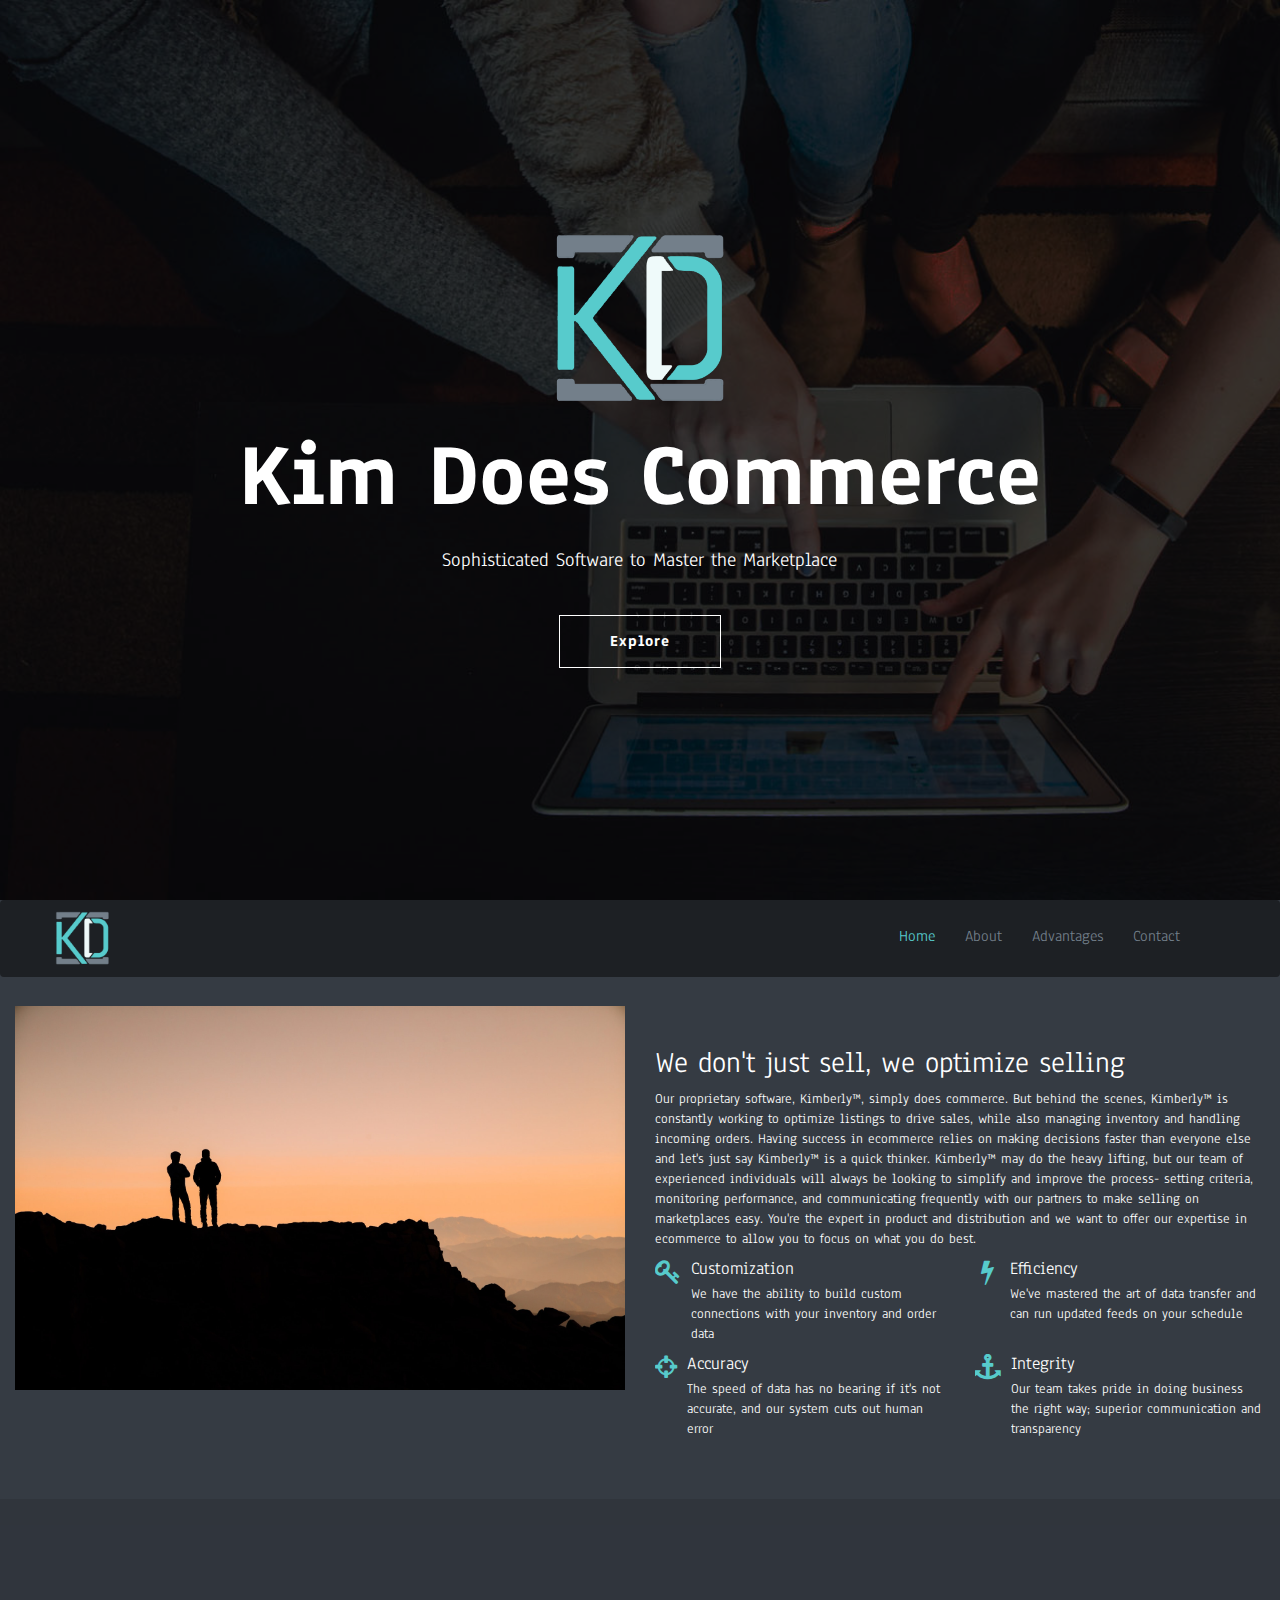
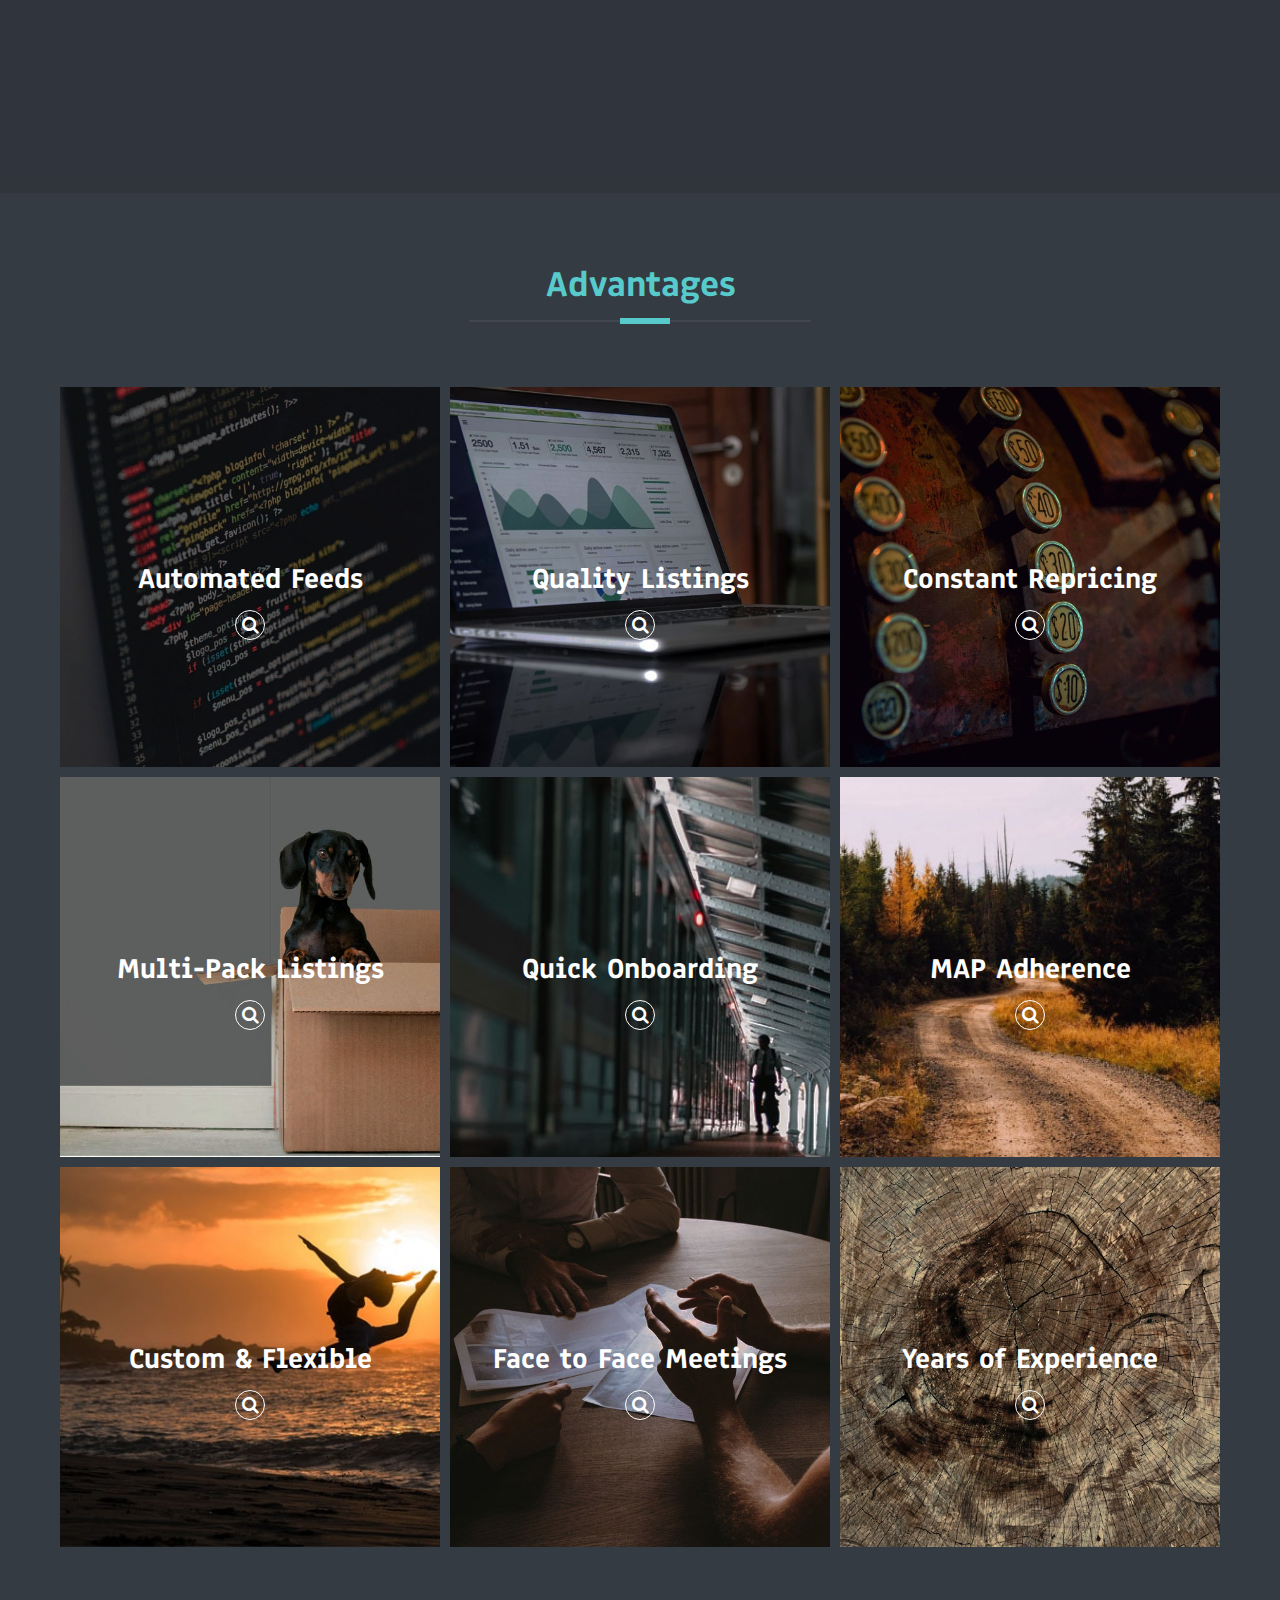
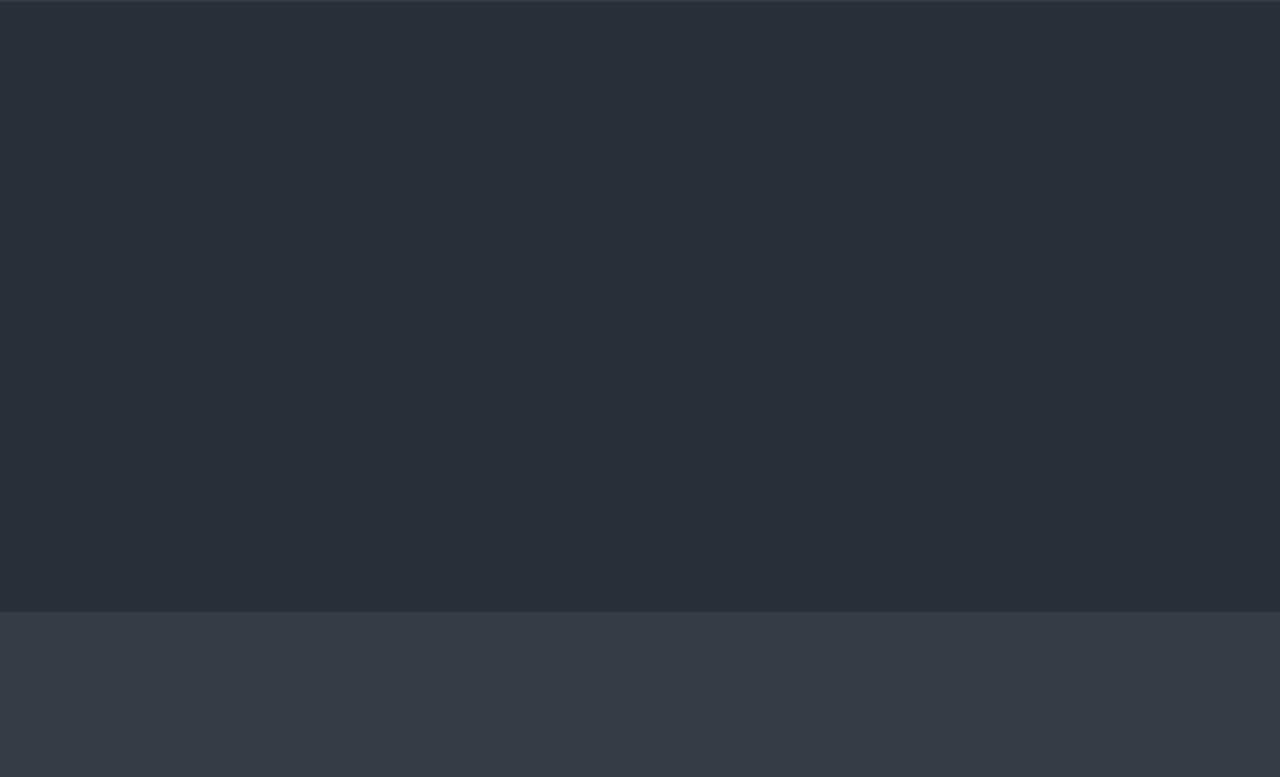
<file: index.html>
<!DOCTYPE html>
<!--[if lt IE 7]>      <html class="no-js lt-ie9 lt-ie8 lt-ie7"> <![endif]-->
<!--[if IE 7]>         <html class="no-js lt-ie9 lt-ie8"> <![endif]-->
<!--[if IE 8]>         <html class="no-js lt-ie9"> <![endif]-->
<!--[if gt IE 8]><!--> <html class="no-js"> <!--<![endif]-->
<head>
	<meta http-equiv="Content-Type" content="text/html; charset=UTF-8">
    <meta content="width=device-width, initial-scale=1.0" name="viewport">
    <meta content="commerce, dropship, online sales, marketplace, online retail, seller" name="keywords">
    <meta content="Marketplace sales and expertise software" name="description">

    <meta property="og:title" content="Kim Does Commerce" />
    <meta property="og:description" content="Sophisticated Software to Master the Marketplace" />
    <meta property="og:url" content="http://kimdoescommerce.com" />
    <meta property="og:image" content="http://kimdoescommerce.com/images/logo.png" />

    <title>Kim Does Commerce</title>

	<!-- Favicon -->
	<link rel="shortcut icon" type="image/x-icon" href="images/favicon.ico" />

	<!-- Fontawesome Icon font -->
    <link rel="stylesheet" href="css/font-awesome.min.css">
	<!-- bootstrap.min css -->
    <link rel="stylesheet" href="plugins/bootstrap.min.css">
	<!-- Animate.css -->
    <link rel="stylesheet" href="plugins/animate.css">

	<!-- Main Stylesheet -->
    <link rel="stylesheet" href="css/style.css">
    <link rel="stylesheet" href="css/responsive.css">

</head>

<body id="body" data-spy="scroll" data-target=".navbar" data-offset="50">
    <!-- Start Preloader ==================================== -->
	<div id="preloader">
		<div class="preloader">
			<div class="sk-cube-grid">
				<div class="sk-cube sk-cube1"></div>
				<div class="sk-cube sk-cube2"></div>
				<div class="sk-cube sk-cube3"></div>
				<div class="sk-cube sk-cube4"></div>
				<div class="sk-cube sk-cube5"></div>
				<div class="sk-cube sk-cube6"></div>
				<div class="sk-cube sk-cube7"></div>
				<div class="sk-cube sk-cube8"></div>
				<div class="sk-cube sk-cube9"></div>
			</div>
		</div>
	</div>

	<!-- Welcome Slider ==================================== -->
	<section class="hero-area">
		<div class="block">
			<div>
				<img src="images/logo.png">
			</div>
			<h1>Kim Does Commerce</h1>
			<p>Sophisticated Software to Master the Marketplace</p>
			<a data-scroll href="#about" class="btn btn-transparent">Explore</a>
		</div>
	</section>

 	<!-- Fixed Navigation ==================================== -->
    <header id="navigation" class="navbar navigation">
        <div class="container">
            <div class="navbar-header">
              	<!-- responsive nav button -->
                <button type="button" class="navbar-toggle" data-toggle="collapse" data-target=".navbar-collapse">
                    <span class="sr-only">Toggle navigation</span>
                    <span class="icon-bar"></span>
                    <span class="icon-bar"></span>
                    <span class="icon-bar"></span>
                </button>

                <!-- logo -->
                <a class="navbar-brand logo" href="#body">
                    <img src="images/logo.png" alt="Kim Does Commerce" />
                </a>

        	</div>

	        <!-- main nav -->
	        <nav class="collapse navbar-collapse navbar-right" role="Navigation">
	            <ul id="nav" class="nav navbar-nav navigation-menu">
	                <li><a data-scroll href="#body">Home</a></li>
	                <li><a data-scroll href="#about">About</a></li>
	                <li><a data-scroll href="#portfolio">Advantages</a></li>
	                <!-- <li><a data-scroll href="#our-team">Team</a></li> -->
	                <!-- <li><a data-scroll href="#blog">Blog</a></li> -->
	                <li><a data-scroll href="#contact-us">Contact</a></li>
	            </ul>
	        </nav>

      	</div>
  	</header>

	<section class="section" id="about">
		<div class="container-fluid">
			<div class="row">
				<div class="col-md-6">
					<img class="img-responsive" src="images/backgrounds/bg-4.jpg" alt="">
				</div>
				<div class="col-md-6">
					<div class="content-block">
						<h2>We don't just sell, we optimize selling</h2>
						<p>Our proprietary software, Kimberly&trade;, simply does commerce. But behind the scenes, Kimberly&trade; is constantly working to optimize listings to drive sales, while also managing inventory and handling incoming orders. Having success in ecommerce relies on making decisions faster than everyone else and let's just say Kimberly&trade; is a quick thinker. Kimberly&trade; may do the heavy lifting, but our team of experienced individuals will always be looking to simplify and improve the process- setting criteria, monitoring performance, and communicating frequently with our partners to make selling on marketplaces easy. You're the expert in product and distribution and we want to offer our expertise in ecommerce to allow you to focus on what you do best.</p>
						<div class="row about-2">
							<div class="col-md-6">
								<div class="media">
									<div class="pull-left">
										<i class="fa fa-key"></i>
									</div>
									<div class="media-body">
										<h4 class="media-heading">Customization</h4>
										<p>We have the ability to build custom connections with your inventory and order data</p>
									</div>
								</div>
							</div>
							<div class="col-md-6">
								<div class="media">
									<div class="pull-left">
										<i class="fa fa-bolt"></i>
									</div>
									<div class="media-body">
										<h4 class="media-heading">Efficiency</h4>
										<p>We've mastered the art of data transfer and can run updated feeds on your schedule</p>
									</div>
								</div>
							</div>
						</div>
						<div class="row">
							<div class="col-md-6">
								<div class="media">
									<div class="pull-left">
										<i class="fa fa-crosshairs"></i>
									</div>
									<div class="media-body">
										<h4 class="media-heading">Accuracy</h4>
										<p>The speed of data has no bearing if it's not accurate, and our system cuts out human error</p>
									</div>
								</div>
							</div>
							<div class="col-md-6">
								<div class="media">
									<div class="pull-left">
										<i class="fa fa-anchor"></i>
									</div>
									<div class="media-body">
										<h4 class="media-heading">Integrity</h4>
										<p>Our team takes pride in doing business the right way; superior communication and transparency</p>
									</div>
								</div>
							</div>
						</div>
					</div>
				</div>
			</div>
		</div>
	</section>

	<!-- Start Call To action ==================================== -->
	<section class="call-to-action section-sm bg-1 overly">
		<div class="container">
			<div class="row">
				<div class="col-md-12 text-center wow fadeInUp" data-wow-duration="500ms">
					<h2>Ready to Get Started?</h2>
					<h4>We have put in 2000+ hours of development time to make the onboarding process quick and seamless.</h4>
					<a href="#contact-us" class="btn btn-main">Connect With Us</a>
				</div>
			</div>
		</div>
	</section>

	<!-- Start Portfolio Section =========================================== -->
	<section class="portfolio section" id="portfolio">
		<div class="container">
			<div class="row " >
				<div class="col-lg-12">
					<div class="title text-center">
						<h2><span class="color">Advantages</span></h2>
						<div class="border"></div>
					</div>
				</div>
			</div>

			<div class="row portfolio-items-wrapper">
				<div class="mix col-sm-4 col-xs-12 design">
					<div class="portfolio-block">
						<div class="adv-title">
							Automated Feeds <br />
							<i class="fa fa-search"></i>
						</div>
						<img class="img-responsive" src="images/portfolio/feeds.jpg" alt="">
						<div class="caption">
							<h4><a href="">Automated Feeds</a></h4>
							<p>Our integrated systems communicate inventory and order feeds automatically to ensure accuracy, efficiency and timeliness. We monitor these closely to ensure customer satisfaction and minimize our cancellation rate.</p>
						</div>
					</div>
				</div>
				<div class="mix col-sm-4 col-xs-12 design">
					<div class="portfolio-block">
						<div class="adv-title">
							Quality Listings <br />
							<i class="fa fa-search"></i>
						</div>
						<img class="img-responsive" src="images/portfolio/listings.jpg" alt="">
						<div class="caption">
							<h4><a href="">Quality Listings</a></h4>
							<p>KDC is taking an agency approach to dropship listings, ensuring that all content is up-to-date, thorough, and fully optimized with all available information and high quality images. Not only is this important for marketplace performance, but it's important to uphold brand integrity and tell the product story of the brands you represent.</p>
						</div>
					</div>
				</div>
				<div class="mix col-sm-4 col-xs-12 design">
					<div class="portfolio-block">
						<div class="adv-title">
							Constant Repricing <br />
							<i class="fa fa-search"></i>
						</div>
						<img class="img-responsive" src="images/portfolio/reprice.jpg" alt="">
						<div class="caption">
							<h4><a href="">Constant Repricing</a></h4>
							<p>Kimberly™ automated repricing software ensures that we win more buyboxes, garnering more sales for your products. The repricing process runs at an unmatched pace, maximizing time spent owning the buybox while adhering to MAP, as well as any pricing requirements you provide.</p>
						</div>
					</div>
				</div>
				<div class="mix col-sm-4 col-xs-12 design">
					<div class="portfolio-block">
						<div class="adv-title">
							Multi-Pack Listings <br />
							<i class="fa fa-search"></i>
						</div>
						<img class="img-responsive" src="images/portfolio/multipack.jpg" alt="">
						<div class="caption">
							<h4><a href="">Multi-Pack Listings</a></h4>
							<p>One of the biggest opportunities in dropship is the capability to assemble "first to market" listings on 2 unit packs, 3 unit packs and more. Kimberly&trade; software handles this with ease and actively seeks multi-pack opportunities. </p>
						</div>
					</div>
				</div>
				<div class="mix col-sm-4 col-xs-12 photography development">
					<div class="portfolio-block">
						<div class="adv-title">
							Quick Onboarding <br />
							<i class="fa fa-search"></i>
						</div>
						<img class="img-responsive" src="images/portfolio/onboarding.jpg" alt="">
						<div class="caption">
							<h4><a href="">Quick Onboarding</a></h4>
							<p>Once the paperwork is done, we can be up and running with your products listed on the marketplace in 2 weeks or less. Our team is well-versed in gathering requirements, building integrations, and creating listings.</p>
						</div>
					</div>
				</div>
				<div class="mix col-sm-4 col-xs-12 design">
					<div class="portfolio-block">
						<div class="adv-title">
							MAP Adherence <br />
							<i class="fa fa-search"></i>
						</div>
						<img class="img-responsive" src="images/portfolio/block1-min.jpg" alt="">
						<div class="caption">
							<h4><a href="">MAP Adherence</a></h4>
							<p>KDC guarantees complete adherence to pricing policies on our listings and will gather all requirements on products prior to listing. Regardless of other sellers violating MAP on the same listing, we will always uphold pricing requirements as our #1 priority.</p>
						</div>
					</div>
				</div>
				<div class="mix col-sm-4 col-xs-12 photography" >
					<div class="portfolio-block">
						<div class="adv-title">
							Custom & Flexible <br />
							<i class="fa fa-search"></i>
						</div>
						<img class="img-responsive" src="images/portfolio/flexible.jpg" alt="">
						<div class="caption">
							<h4><a href="">Custom & Flexible</a></h4>
							<p>Our team boasts the ability to build custom solutions for common dropship pain points and pivot our sales strategies based on the marketplaces, competitive landscape, and buying trends.</p>
						</div>
					</div>
				</div>
				<div class="mix col-sm-4 col-xs-12 design">
					<div class="portfolio-block">
						<div class="adv-title">
							Face to Face Meetings <br />
							<i class="fa fa-search"></i>
						</div>
						<img class="img-responsive" src="images/portfolio/face.jpg" alt="">
						<div class="caption">
							<h4><a href="">Face to Face Meetings</a></h4>
							<p>We understand the value of sitting across the table from one another to build a strategy for increasing efficiencies and selling more products. We are willing to go the extra mile to make this happen as needed.</p>
						</div>
					</div>
				</div>
				<div class="mix col-sm-4 col-xs-12  photography development">
					<div class="portfolio-block">
						<div class="adv-title">
							Years of Experience <br />
							<i class="fa fa-search"></i>
						</div>
						<img class="img-responsive" src="images/portfolio/experience.jpg" alt="">
						<div class="caption">
							<h4><a href="">Years of Experience</a></h4>
							<p>KDC leverages over ten years of ecommerce experience specifically as a top marketplace seller on Amazon through dropship and FBA models. Our team brings a unique and diverse background of agency-style marketing on Amazon, fulfillment and logistics, and software development.</p>
						</div>
					</div>
				</div>

			</div>
		</div>
	</section>

	<!-- Start Counter Section ==================================== -->
	<!-- <section id="counter" class="parallax-section bg-1 section overly">
		<div class="container">
			<div class="row">

				<div class="col-md-3 col-sm-6 col-xs-12 text-center wow fadeInDown" data-wow-duration="500ms">
					<div class="counters-item">
						<i class="tf-ion-android-happy"></i>
						<span data-speed="3000" data-to="320">320</span>
						<h3>Happy Clients</h3>
					</div>
				</div>

				<div class="col-md-3 col-sm-6 col-xs-12 text-center wow fadeInDown" data-wow-duration="500ms" data-wow-delay="200ms">
					<div class="counters-item">
						<i class="tf-ion-archive"></i>
						<span data-speed="3000" data-to="565">565</span>
						<h3>Projects completed</h3>
					</div>
				</div>

				<div class="col-md-3 col-sm-6 col-xs-12 text-center wow fadeInDown" data-wow-duration="500ms" data-wow-delay="400ms">
					<div class="counters-item">
						<i class="tf-ion-thumbsup"></i>
						<span data-speed="3000" data-to="95">95</span>
						<h3>Positive feedback</h3>

					</div>
				</div>

				<div class="col-md-3 col-sm-6 col-xs-12 text-center wow fadeInDown" data-wow-duration="500ms" data-wow-delay="600ms">
					<div class="counters-item kill-margin-bottom">
						<i class="tf-ion-coffee"></i>
						<span data-speed="3000" data-to="2500">2500</span>
						<h3>Cups of Coffee</h3>
					</div>
				</div>

			</div>
		</div>
	</section> -->

	<!-- Start Our Team =========================================== -->
	<!-- <section id="our-team" class="section">
		<div class="container">
			<div class="row">

				<div class="title text-center wow fadeInUp" data-wow-duration="500ms">
					<h2><span class="color">Our Team</span></h2>
					<div class="border"></div>
				</div>

				<div class="col-sm-4 col-sm-push-2 col-xs-12 wow fadeInDown" data-wow-duration="500ms">
	               <div class="team-member">
						<div class="member-photo">
							<img class="img-responsive" src="images/team/team-1.jpg" alt="Tyler 1">

							<div class="mask">
								<p>Software engineer for 10+ years and sole contributor to Kimberly&trade; software. Expertise with databases, API connections, and data-driven software solutions.</p>
							</div>
						</div>

						<div class="member-meta text-center">
							<h4>Tyler </h4>
							<span>
								Co-Founder/Lead Engineer<br />
								<i class="fa fa-envelope"></i> <a href="mailto:tylerj@kimdoescommerce.com">tylerj@kimdoescommerce.com</a>
							</span>
						</div>
	               	</div>
	            </div>

				<div class="col-sm-4 col-sm-push-2 col-xs-12 wow fadeInDown" data-wow-duration="500ms" data-wow-delay="200ms">
	               <div class="team-member">
						<div class="member-photo">
							<img class="img-responsive" src="images/team/team-1.jpg" alt="Kenny">
							<div class="mask">
								<p>MBA in business from Whitworth University and robust ecommerce experience specifically relating to marketplace performance, optimization, and fulfillment.</p>
							</div>
						</div>

						<div class="member-meta text-center">
							<h4>Kenny</h4>
							<span>
								Co-Founder/Business Development<br />
								<i class="fa fa-envelope"></i> <a href="mailto:kenny@kimdoescommerce.com">kenny@kimdoescommerce.com</a>
							</span>
						</div>
					</div>
	            </div>

			</div>
		</div>
	</section> -->

	<!-- Start Testimonial =========================================== -->
	<!-- <section id="testimonial" class="testimonial overly section bg-2">
		<div class="container">
			<div class="row">
				<div class="col-lg-12">
					<div id="testimonials" class="wow fadeInUp" data-wow-duration="500ms" data-wow-delay="100ms">

						<div class="item text-center">

							<div class="client-thumb">
								<img src="images/team/client-1.jpg" class="img-responsive" alt="Meghna">
							</div>
							<div class="client-info">
								<div class="client-meta">
									<h3>Jonathon Andrew</h3>
									<span>Dec 26, 2018</span>
								</div>
								<div class="client-comment">
									<p>Lorem ipsum dolor sit amet, consectetur adipisicing elit. Praesentium minima ex, quia error, deserunt voluptatibus repellendus? Incidunt eligendi aliquam repellat molestias, vel sed optio rem odit quis ratione non consequuntur!</p>
								</div>
							</div>

						</div>
						<div class="item text-center">

							<div class="client-thumb">
								<img src="images/team/client-2.jpg" class="img-responsive" alt="Meghna">
							</div>
							<div class="client-info">
								<div class="client-meta">
									<h3>Jonathon Andrew</h3>
									<span>Dec 26, 2018</span>
								</div>
								<div class="client-comment">
									<p>Lorem ipsum dolor sit amet, consectetur adipisicing elit. Vel reiciendis qui in laborum obcaecati expedita blanditiis animi placeat, nemo exercitationem porro. Consequuntur qui commodi minima molestiae, dolores reprehenderit nemo inventore.</p>
								</div>
							</div>
						</div>
						<div class="item text-center">

							<div class="client-thumb">
								<img src="images/team/client-1.jpg" class="img-responsive" alt="Meghna">
							</div>
							<div class="client-info">
								<div class="client-meta">
									<h3>Jonathon Andrew</h3>
									<span>Dec 26, 2018</span>
								</div>
								<div class="client-comment">
									<p>Lorem ipsum dolor sit amet, consectetur adipisicing elit. Mollitia dolorem non delectus neque, voluptatem accusamus atque expedita doloribus minima iusto nemo, numquam eos quia maiores harum! Quaerat illum beatae necessitatibus!</p>
								</div>
							</div>
						</div>

					</div>
				</div>
			</div>
		</div>
	</section> -->

	<!-- Start Blog Section =========================================== -->
	<!-- <section id="blog" class="section">
		<div class="container">
			<div class="row">

				<div class="title text-center wow fadeInDown">
					<h2> Latest <span class="color">Posts</span></h2>
				<div class="border"></div>
				</div>

				<div class="clearfix">

					<article class="col-md-4 col-sm-6 col-xs-12 clearfix wow fadeInUp" data-wow-duration="500ms">
						<div class="post-block">
							<div class="media-wrapper">
								<img src="images/blog/blog-post-1.jpg" alt="amazing caves coverimage" class="img-responsive">
							</div>

							<div class="content">
								<h3><a href="">Simple Image Post</a></h3>
								<p>Anim pariatur cliche reprehenderit, enim eiusmod high life accusamus terry richardson ad squid. 3 wolf moon officia aute, non skateboard dolor brunch.</p>
								<a class="btn btn-transparent" href="single-post.html">Read more</a>
							</div>
						</div>
					</article>

					<article class="col-md-4 col-sm-6 col-xs-12 wow fadeInUp" data-wow-duration="500ms" data-wow-delay="200ms">
						<div class="post-block">
							<div id="gallery-post" class="media-wrapper">
								<div class="item">
									<img src="images/blog/blog-post-2.jpg" alt="blog post" class="img-responsive">
								</div>
								<div class="item">
									<img src="images/blog/blog-post-3.jpg" alt="blog post" class="img-responsive">
								</div>
								<div class="item">
									<img src="images/blog/blog-post-1.jpg" alt="blog post | Meghna" class="img-responsive">
								</div>
							</div>

							<div class="content">
								<h3><a href="">Simple Slider Post</a></h3>
								<p>Anim pariatur cliche reprehenderit, enim eiusmod high life accusamus terry richardson ad squid. 3 wolf moon officia aute, non skateboard dolor brunch.</p>
								<a class="btn btn-transparent" href="single-post.html">Read more</a>
							</div>
						</div>
					</article>

					<article class="col-md-4 col-sm-6 col-xs-12 wow fadeInUp" data-wow-duration="500ms" data-wow-delay="400ms">
						<div class="post-block">
							<div class="media-wrapper">
								<img src="images/blog/blog-post-3.jpg" alt="amazing caves coverimage" class="img-responsive">
							</div>

							<div class="content">
								<h3><a href="">Simple Image Post</a></h3>
								<p>Anim pariatur cliche reprehenderit, enim eiusmod high life accusamus terry richardson ad squid. 3 wolf moon officia aute, non skateboard dolor brunch.</p>
								<a class="btn btn-transparent" href="single-post.html">Read more</a>
							</div>
						</div>
					</article>

				</div>

				<div class="all-post text-center">
					<a class="btn btn-main" href="#">View All Post</a>
				</div>

			</div>
		</div>
	</section> -->

	<!-- Srart Contact Us =========================================== -->
	<section id="contact-us" class="contact-us section-bg">
		<div class="container">
			<div class="row">

				<div class="title text-center wow fadeIn" data-wow-duration="500ms">
					<h2><span class="color">Connect With Us</span></h2>
					<div class="border"></div>
				</div>

				<!-- Contact Details -->
				<div class="contact-info col-md-6 wow fadeInUp" data-wow-duration="500ms">
					<h3>Contact Details</h3>
					<p>If you're ready to optimize sales, we're ready to connect with you. Fill out the form today to get started.</p>
					<div class="contact-details">
						<div class="con-info clearfix">
							<i class="fa fa-map-pin"></i>
							<span>Spokane, Washington</span>
						</div>

						<div class="con-info clearfix">
							<i class="fa fa-phone"></i>
							<span>Phone: <a href="tel:8039949596">803.994.9596</a></span>
						</div>

						<div class="con-info clearfix">
							<i class="fa fa-envelope"></i>
							<span>Email: <a href="mailto:info@kimdoescommerce.com">info@kimdoescommerce.com</a></span>
						</div>
					</div>
				</div>

				<div class="contact-form col-md-6 wow fadeInUp" data-wow-duration="500ms" data-wow-delay="300ms">
					<form id="contact-form" method="post" role="form">

						<div class="form-group">
							<input type="text" placeholder="Your Name" class="form-control" name="name" id="name">
						</div>

						<div class="form-group">
							<input type="email" placeholder="Your Email" class="form-control" name="email" id="email">
						</div>

						<div class="form-group">
							<input type="text" placeholder="Subject" class="form-control" name="subject" id="subject">
						</div>

						<div class="form-group">
							<textarea rows="6" placeholder="Message" class="form-control" name="message" id="message"></textarea>
						</div>

						<div id="mail-success" class="success">
							Thank you, your message has been sent.
						</div>

						<div id="mail-fail" class="error">
							Sorry, an error occurred and your message was not sent.
						</div>

						<div id="cf-submit">
							<input type="submit" id="contact-submit" class="btn btn-transparent" value="Submit">
						</div>

					</form>
				</div>
			</div>
		</div>

	</section>

	<!-- Footer ========================================== -->
	<footer id="footer" class="bg-one">
		<div class="container">
		    <div class="row wow fadeInUp" data-wow-duration="500ms">
				<div class="col-lg-12">

					<!-- Footer Social Links -->
					<!-- <div class="social-icon">
						<ul class="list-inline">
							<li><a href="#"><i class="tf-ion-social-facebook"></i></a></li>
							<li><a href="#"><i class="tf-ion-social-twitter"></i></a></li>
							<li><a href="#"><i class="tf-ion-social-google-outline"></i></a></li>
							<li><a href="#"><i class="tf-ion-social-youtube"></i></a></li>
							<li><a href="#"><i class="tf-ion-social-linkedin"></i></a></li>
							<li><a href="#"><i class="tf-ion-social-dribbble-outline"></i></a></li>
							<li><a href="#"><i class="tf-ion-social-pinterest-outline"></i></a></li>
						</ul>
					</div> -->
					<!--/. End Footer Social Links -->

					<!-- copyright -->
					<div class="copyright text-center">
						<a href="#">
							<img src="images/logo.png" alt="Kim Does Commerce" />
	                    </svg>
						</a>
						<br />

						<p>Copyright &copy; <script>document.write(new Date().getFullYear())</script>. All Rights Reserved.
						</p>
					</div>

				</div>
			</div>
		</div>
	</footer>

	<!-- <div id="scroll-up">up</div> -->

	<!-- Main jQuery -->
	<script type="text/javascript" src="plugins/jquery.min.js"></script>
	<!-- Bootstrap 3.1 -->
	<script type="text/javascript" src="plugins/bootstrap.min.js"></script>
	<!-- Slick Carousel -->
	<script type="text/javascript" src="plugins/slick.min.js"></script>
	<!-- Portfolio Filtering -->
	<script type="text/javascript" src="plugins/mixitup.min.js"></script>
	<!-- Smooth Scroll -->
	<script type="text/javascript" src="plugins/smooth-scroll.min.js"></script>
	<!-- Magnific popup -->
	<script type="text/javascript" src="plugins/jquery.magnific-popup.min.js"></script>
	<!-- Sticky Nav -->
	<script type="text/javascript" src="plugins/jquery.sticky.js"></script>
	<!-- Number Counter Script -->
	<script type="text/javascript" src="plugins/jquery.countTo.js"></script>
	<!-- wow.min Script -->
	<script type="text/javascript" src="plugins/wow.min.js"></script>
	<!-- Custom js -->
	<script type="text/javascript" src="js/script.js"></script>

	<script src="https://www.google.com/recaptcha/api.js?render=6Le2KsAUAAAAAE8Ls5mIq3fRoBWwdtI6ML36AOp_"></script>
	<script>
		grecaptcha.ready(function() {
			var formToken = '';

			grecaptcha.execute('6Le2KsAUAAAAAE8Ls5mIq3fRoBWwdtI6ML36AOp_', {action: 'homepage'}).then(function(token) {
				formToken = token;
			});

	       	$('input#contact-submit').click( function() {

			    $.ajax({
			        url: 'sendmail.php',
			        type: 'post',
			        dataType: 'json',
			        data: {
						name: $('#name').val(),
						email: $('#email').val(),
						subject: $('#subject').val(),
						message: $('#message').val(),
						captcha: formToken
					},
			        success: function(data) {
						if (data.type == 'success') {
							$('#mail-success').show();
							$('#contact-submit').hide();
						} else {
							$('#mail-fail').show();
							$('#contact-submit').hide();
						}
	                }
			    });
			});

		});
	</script>

	<!-- Global site tag (gtag.js) - Google Analytics -->
	<script async src="https://www.googletagmanager.com/gtag/js?id=UA-140699539-1"></script>
	<script>
		window.dataLayer = window.dataLayer || [];
		function gtag(){dataLayer.push(arguments);}
		gtag('js', new Date());

		gtag('config', 'UA-140699539-1');
	</script>


</body>
</html>
</file>
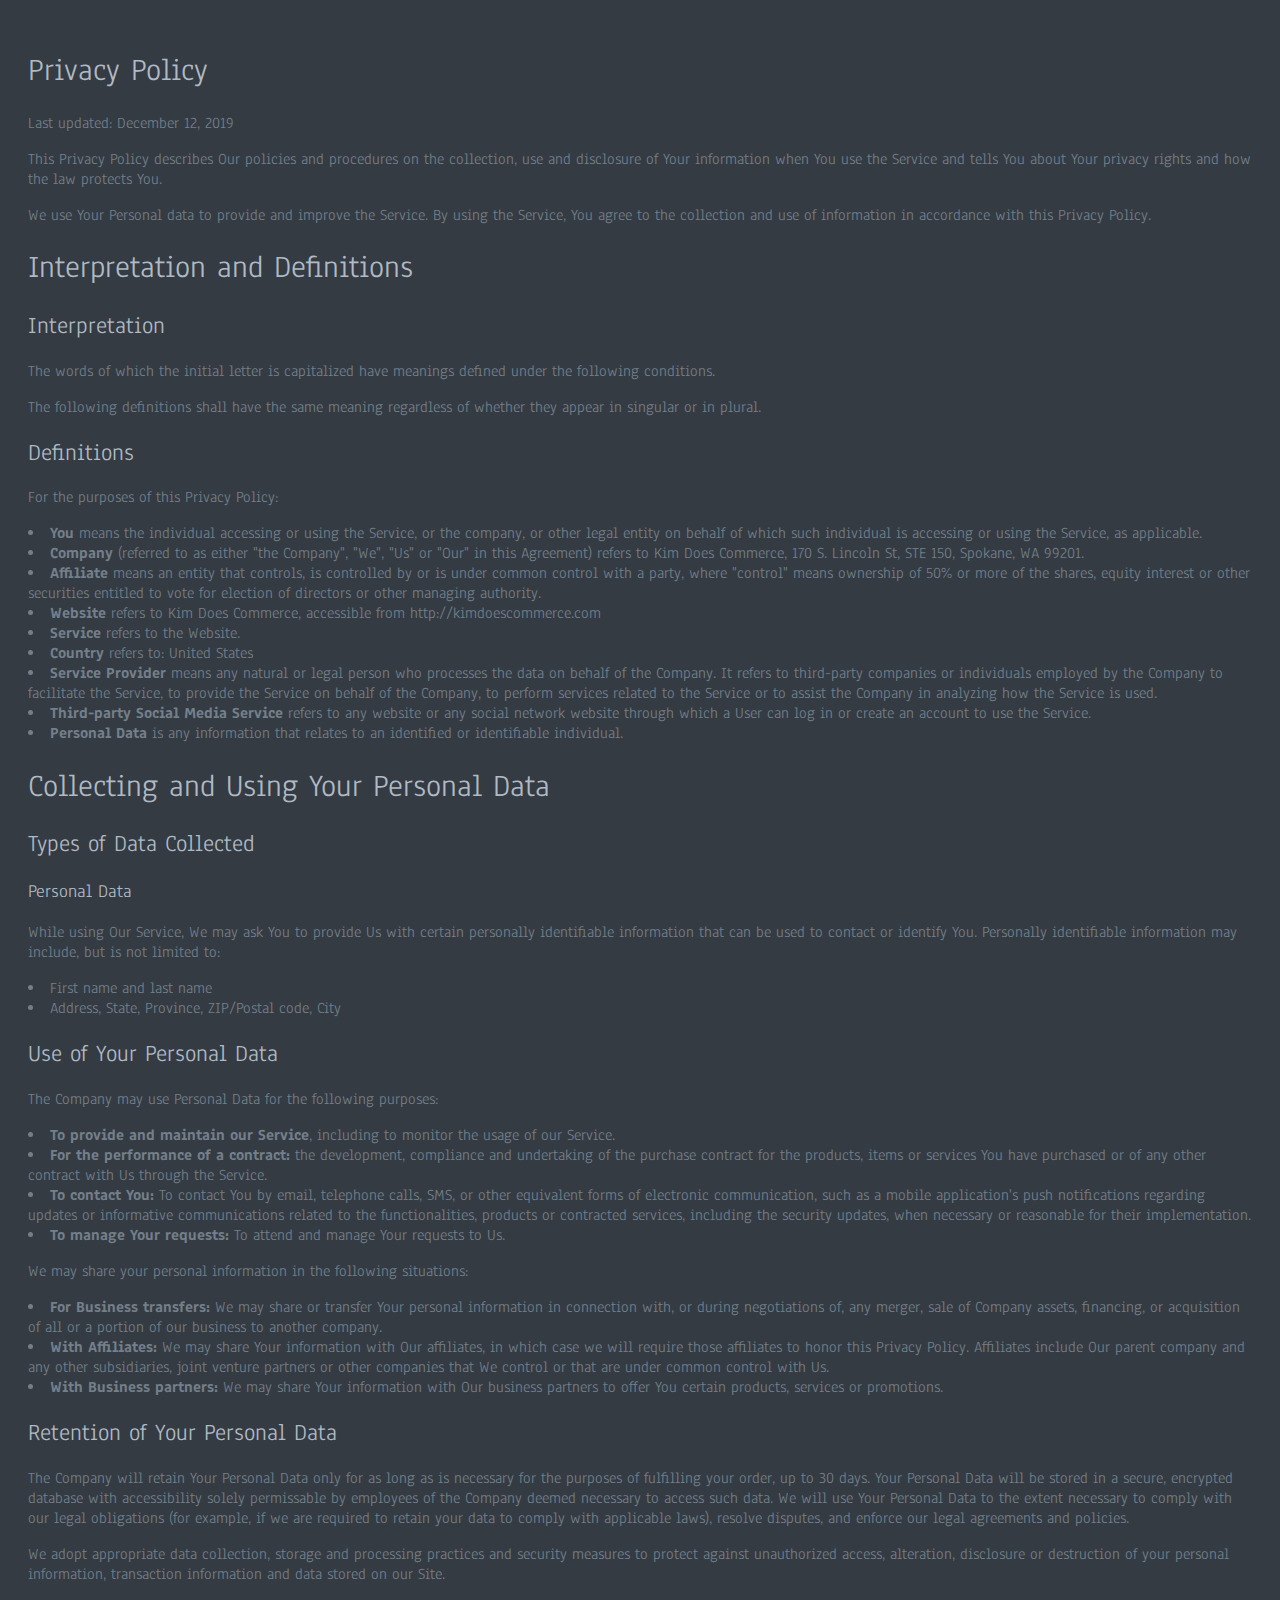
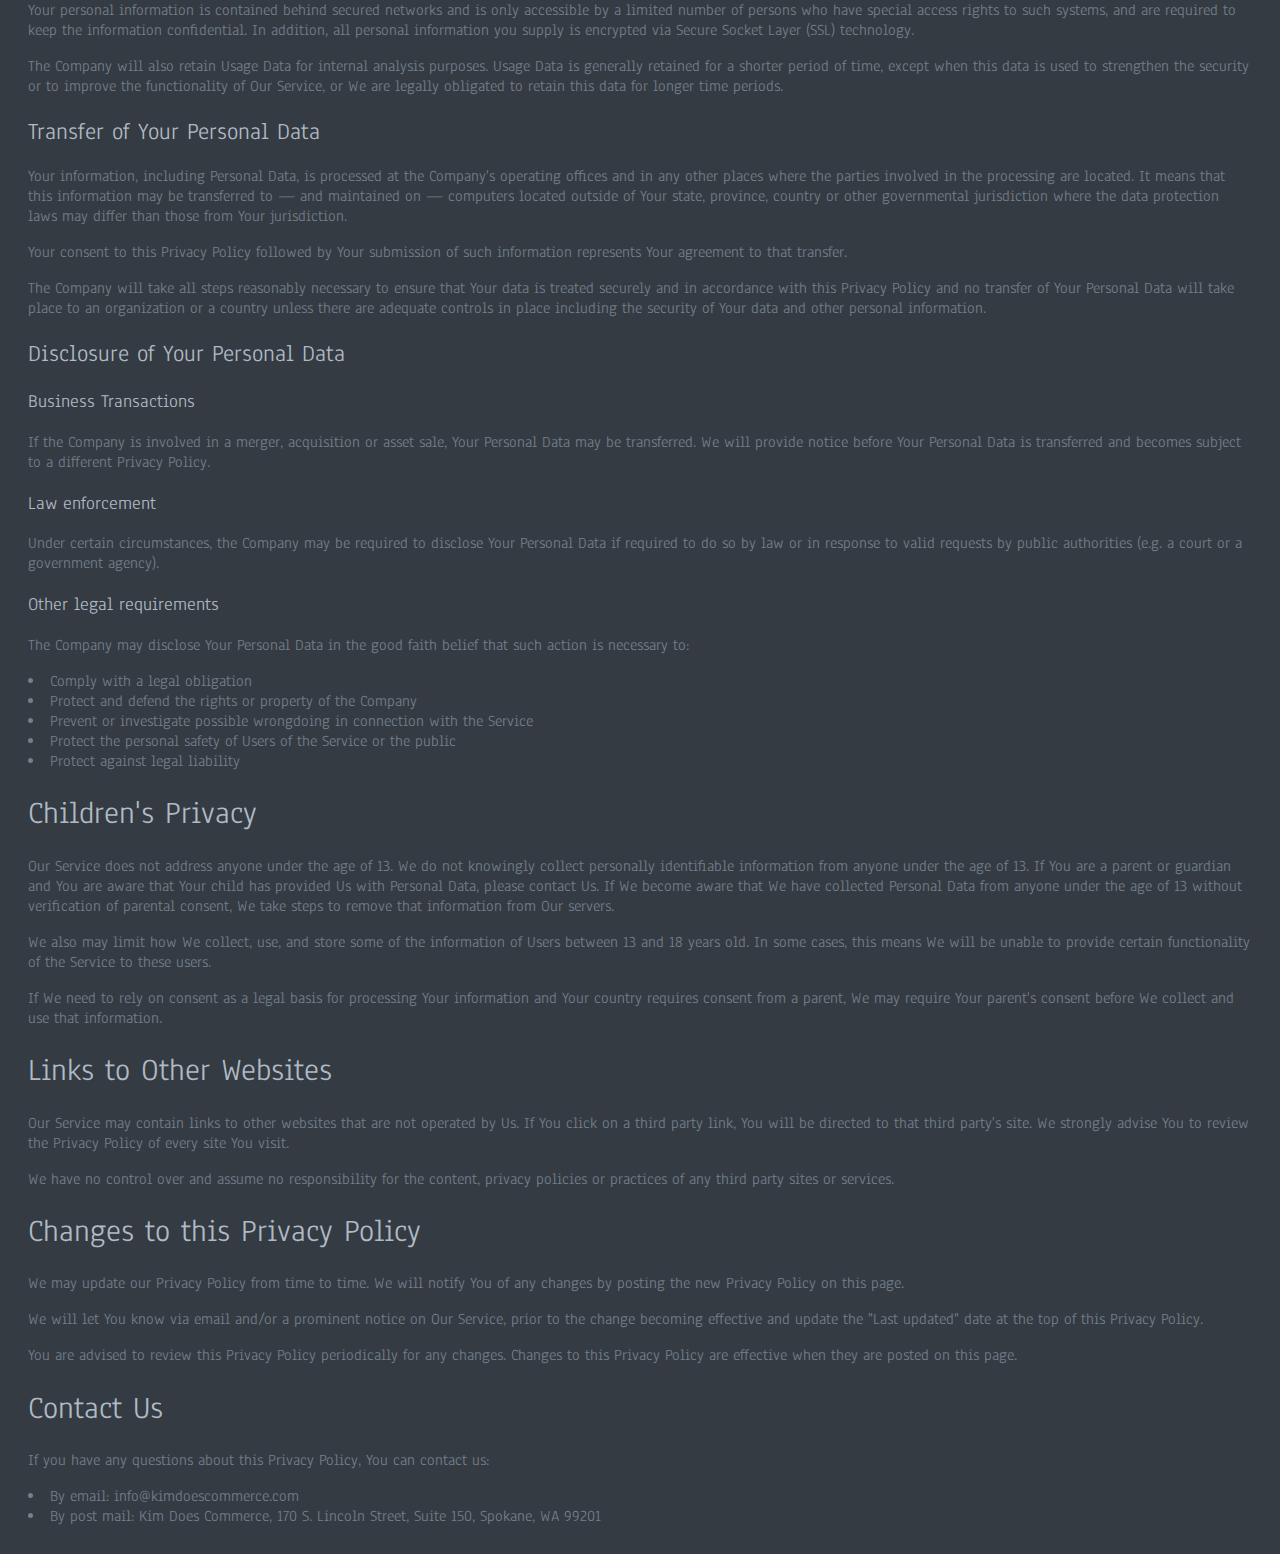
<file: privacy.html>
<!DOCTYPE html>
<!--[if lt IE 7]>      <html class="no-js lt-ie9 lt-ie8 lt-ie7"> <![endif]-->
<!--[if IE 7]>         <html class="no-js lt-ie9 lt-ie8"> <![endif]-->
<!--[if IE 8]>         <html class="no-js lt-ie9"> <![endif]-->
<!--[if gt IE 8]><!--> <html class="no-js"> <!--<![endif]-->
<head>
	<meta http-equiv="Content-Type" content="text/html; charset=UTF-8">
    <meta content="width=device-width, initial-scale=1.0" name="viewport">
    <meta content="commerce, dropship, online sales, marketplace, online retail, seller" name="keywords">
    <meta content="Marketplace sales and expertise software" name="description">

    <meta property="og:title" content="Kim Does Commerce" />
    <meta property="og:description" content="Sophisticated Software to Master the Marketplace" />
    <meta property="og:url" content="http://kimdoescommerce.com" />
    <meta property="og:image" content="http://kimdoescommerce.com/images/logo.png" />

    <title>Kim Does Commerce</title>

	<!-- Favicon -->
	<link rel="shortcut icon" type="image/x-icon" href="images/favicon.ico" />

	<!-- Main Stylesheet -->
    <link rel="stylesheet" href="css/style.css">
    <link rel="stylesheet" href="css/responsive.css">

    <style>
    	body {
    		padding: 20px;
    	}
    	ul {
    		list-style: inside;
    	}
	</style>

</head>

<body>

	<h1>Privacy Policy</h1>

	<p>Last updated: December 12, 2019</p>

	<p>This Privacy Policy describes Our policies and procedures on the collection, use and disclosure of Your information when You use the Service and tells You about Your privacy rights and how the law protects You.</p>

	<p>We use Your Personal data to provide and improve the Service. By using the Service, You agree to the collection and use of information in accordance with this Privacy Policy.

	<h1>Interpretation and Definitions</h1>
	<h2>Interpretation</h2>
	<p>The words of which the initial letter is capitalized have meanings defined under the following conditions.</p>
	<p>The following definitions shall have the same meaning regardless of whether they appear in singular or in plural.</p>

	<h2>Definitions</h2>
	<p>For the purposes of this Privacy Policy:</p>
	<ul>
	    <li>
	       <strong>You</strong> means the individual accessing or using the Service, or the company, or other legal entity on behalf of which such individual is accessing or using the Service, as applicable.
	    </li>
	    <li>
	        <strong>Company</strong> (referred to as either "the Company", "We", "Us" or "Our" in this Agreement) refers to Kim Does Commerce, 170 S. Lincoln St, STE 150, Spokane, WA 99201.
	    </li>
	    <li><strong>Affiliate</strong> means an entity that controls, is controlled by or is under common control with a party, where "control" means ownership of 50% or more of the shares, equity interest or other securities entitled to vote for election of directors or other managing authority.</li>
	    
	  	<li><strong>Website</strong> refers to Kim Does Commerce, accessible from http://kimdoescommerce.com</li>        <li><strong>Service</strong> refers to the Website.</li>
	    <li><strong>Country</strong> refers to: United States</li>
	    <li>
	        <strong>Service Provider</strong> means any natural or legal person who processes the data on behalf of the Company. It refers to third-party companies or individuals employed by the Company to facilitate the Service, to provide the Service on behalf of the Company, to perform services related to the Service or to assist the Company in analyzing how the Service is used.
	    </li>
	    <li><strong>Third-party Social Media Service</strong> refers to any website or any social network website through which a User can log in or create an account to use the Service.</li>
	    <li>
	        <strong>Personal Data</strong> is any information that relates to an identified or identifiable individual.
	    </li>
	  
	</ul>

	<h1>Collecting and Using Your Personal Data</h1>
	<h2>Types of Data Collected</h2>

	<h3>Personal Data</h3>
	<p>While using Our Service, We may ask You to provide Us with certain personally identifiable information that can be used to contact or identify You. Personally identifiable information may include, but is not limited to:</p>
	<ul>
	    <li>First name and last name</li>    
	    <li>Address, State, Province, ZIP/Postal code, City</li>
	</ul>

	<h2>Use of Your Personal Data</h2>
	<p>The Company may use Personal Data for the following purposes:</p>
	<ul>
	    <li><strong>To provide and maintain our Service</strong>, including to monitor the usage of our Service.</li>
	    <li><strong>For the performance of a contract:</strong> the development, compliance and undertaking of the purchase contract for the products, items or services You have purchased or of any other contract with Us through the Service.</li>
	    <li><strong>To contact You:</strong> To contact You by email, telephone calls, SMS, or other equivalent forms of electronic communication, such as a mobile application's push notifications regarding updates or informative communications related to the functionalities, products or contracted services, including the security updates, when necessary or reasonable for their implementation.</li>
	    <li><strong>To manage Your requests:</strong> To attend and manage Your requests to Us.</li>
	</ul>

	<p>We may share your personal information in the following situations:</p>

	<ul>
	    <li><strong>For Business transfers:</strong> We may share or transfer Your personal information in connection with, or during negotiations of, any merger, sale of Company assets, financing, or acquisition of all or a portion of our business to another company.</li>
	    <li><strong>With Affiliates:</strong> We may share Your information with Our affiliates, in which case we will require those affiliates to honor this Privacy Policy. Affiliates include Our parent company and any other subsidiaries, joint venture partners or other companies that We control or that are under common control with Us.</li>
	    <li><strong>With Business partners:</strong> We may share Your information with Our business partners to offer You certain products, services or promotions.</li>
	</ul>

	<h2>Retention of Your Personal Data</h2>
	<p>The Company will retain Your Personal Data only for as long as is necessary for the purposes of fulfilling your order, up to 30 days. Your Personal Data will be stored in a secure, encrypted database with accessibility solely permissable by employees of the Company deemed necessary to access such data. We will use Your Personal Data to the extent necessary to comply with our legal obligations (for example, if we are required to retain your data to comply with applicable laws), resolve disputes, and enforce our legal agreements and policies.</p>
	<p>We adopt appropriate data collection, storage and processing practices and security measures to protect against unauthorized access, alteration, disclosure or destruction of your personal information, transaction information and data stored on our Site.</p>
	<p>Your personal information is contained behind secured networks and is only accessible by a limited number of persons who have special access rights to such systems, and are required to keep the information confidential. In addition, all personal information you supply is encrypted via Secure Socket Layer (SSL) technology.</p>
	<p>The Company will also retain Usage Data for internal analysis purposes. Usage Data is generally retained for a shorter period of time, except when this data is used to strengthen the security or to improve the functionality of Our Service, or We are legally obligated to retain this data for longer time periods.</p>

	<h2>Transfer of Your Personal Data</h2>
	<p>Your information, including Personal Data, is processed at the Company's operating offices and in any other places where the parties involved in the processing are located. It means that this information may be transferred to — and maintained on — computers located outside of Your state, province, country or other governmental jurisdiction where the data protection laws may differ than those from Your jurisdiction.</p>
	<p>Your consent to this Privacy Policy followed by Your submission of such information represents Your agreement to that transfer.</p>
	<p>The Company will take all steps reasonably necessary to ensure that Your data is treated securely and in accordance with this Privacy Policy and no transfer of Your Personal Data will take place to an organization or a country unless there are adequate controls in place including the security of Your data and other personal information.</p>

	<h2>Disclosure of Your Personal Data</h2>
	<h3>Business Transactions</h3>
	<p>If the Company is involved in a merger, acquisition or asset sale, Your Personal Data may be transferred. We will provide notice before Your Personal Data is transferred and becomes subject to a different Privacy Policy.</p>
	<h3>Law enforcement</h3>
	<p>Under certain circumstances, the Company may be required to disclose Your Personal Data if required to do so by law or in response to valid requests by public authorities (e.g. a court or a government agency).</p>
	<h3>Other legal requirements</h3>
	<p>The Company may disclose Your Personal Data in the good faith belief that such action is necessary to:</p>
	<ul>
	    <li>Comply with a legal obligation</li>
	    <li>Protect and defend the rights or property of the Company</li>
	    <li>Prevent or investigate possible wrongdoing in connection with the Service</li>
	    <li>Protect the personal safety of Users of the Service or the public</li>
	    <li>Protect against legal liability</li>
	</ul>

	    <h1>Children's Privacy</h1>
	    <p>Our Service does not address anyone under the age of 13. We do not knowingly collect personally identifiable information from anyone under the age of 13. If You are a parent or guardian and You are aware that Your child has provided Us with Personal Data, please contact Us. If We become aware that We have collected Personal Data from anyone under the age of 13 without verification of parental consent, We take steps to remove that information from Our servers.</p>
	    <p>We also may limit how We collect, use, and store some of the information of Users between 13 and 18 years old. In some cases, this means We will be unable to provide certain functionality of the Service to these users.</p>
	    <p>If We need to rely on consent as a legal basis for processing Your information and Your country requires consent from a parent, We may require Your parent's consent before We collect and use that information.</p>


	<h1>Links to Other Websites</h1>
	<p>Our Service may contain links to other websites that are not operated by Us. If You click on a third party link, You will be directed to that third party's site. We strongly advise You to review the Privacy Policy of every site You visit.</p>
	<p>We have no control over and assume no responsibility for the content, privacy policies or practices of any third party sites or services.</p>

	<h1>Changes to this Privacy Policy</h1>
	<p>We may update our Privacy Policy from time to time. We will notify You of any changes by posting the new Privacy Policy on this page.</p>
	<p>We will let You know via email and/or a prominent notice on Our Service, prior to the change becoming effective and update the "Last updated" date at the top of this Privacy Policy.</p>
	<p>You are advised to review this Privacy Policy periodically for any changes. Changes to this Privacy Policy are effective when they are posted on this page.</p>

	<h1>Contact Us</h1>
	<p>If you have any questions about this Privacy Policy, You can contact us:</p>
	<ul>
        <li>By email: info@kimdoescommerce.com</li>
        <li>By post mail: Kim Does Commerce, 170 S. Lincoln Street, Suite 150, Spokane, WA 99201</li>
    </ul>
</body>
</html>
</file>
<file: css/style.css>
/*=== MEDIA QUERY ===*/
@import url("https://fonts.googleapis.com/css?family=Anaheim|Quattrocento+Sans:400,700");
@import url("https://fonts.googleapis.com/css?family=Montserrat:400,700|Open+Sans:300,400,600");
html {
  background-color: #353b43;
  color: #737f8a;
}

body {
  background-color: #353b43;
  font-family: "Anaheim", sans-serif;
  color: #737f8a;
  -webkit-font-smoothing: antialiased;
}

h1, h2, h3, h4, h5, h6 {
  font-weight: 400;
  font-family: "Anaheim", sans-serif;
  color: #afbac4;
}

p {
  font-family: "Anaheim", sans-serif;
}

/*=================================================================
  Basic Setup
==================================================================*/
::-moz-selection {
  /* Code for Firefox */
  color: #fff;
  background: #57cbcc;
}

::selection {
  color: #fff;
  background: #57cbcc;
}

ol, ul {
  margin: 0;
  padding: 0;
  list-style: none;
}

figure {
  margin: 0;
}

a {
  color: #fff;
  transition: all .3s ease-in 0s;
}

iframe {
  border: 0;
}

a, a:focus, a:hover {
  text-decoration: none;
  outline: 0;
}

a:focus, a:hover {
  color: #6CB670;
}

.kill-margin-bottom {
  margin-bottom: 0 !important;
}

.padding-0 {
  padding: 0 !important;
}

.btn {
  background-color: transparent;
  color: #fff;
  padding: 10px 30px;
  border-radius: 0;
  transition: all .3s ease-in 0s;
}

.btn:focus {
  color: #ddd;
}

.btn-transparent {
  border: 1px solid #4e595f;
}

.btn-transparent:hover, .btn-transparent:focus {
  background-color: #57cbcc;
  border: 1px solid transparent;
  color: #fff;
}

.form-control {
  background-color: #2f383d;
  border-radius: 0;
  padding: 5px 10px;
  border: 0 none;
  color: #ddd;
}

.form-control:focus {
  box-shadow: 0 0 0;
}

.form-control::-webkit-input-placeholder {
  /*  Chrome, Safari, Opera  */
  color: #ddd;
}

.form-control:-moz-placeholder {
  /* Firefox 18- */
  color: #ddd;
}

.form-control::-moz-placeholder {
  /* Firefox 19+ */
  color: #ddd;
}

.form-control:-ms-input-placeholder {
  /*  Internet Explorer  */
  color: #ddd;
}

#loading-mask {
  background: #333439;
  height: 100%;
  left: 0;
  opacity: 1;
  filter: alpha(opacity=100);
  position: fixed;
  text-align: center;
  top: 0;
  width: 100%;
  z-index: 999999999;
}

.loading-img {
  height: 100%;
  left: 0;
  position: fixed;
  top: 50%;
  width: 100%;
}

.border {
  border-top: 2px solid rgba(236, 239, 241, 0.07);
  height: 1px;
  margin: 15px auto 0;
  position: relative;
  width: 30%;
}

.border:before {
  background-color: #fff;
  content: '';
  height: 6px;
  left: 50%;
  margin-left: -20px;
  position: absolute;
  top: -4px;
  width: 50px;
  background-color: #57cbcc;
}

.color {
  color: #6CB670;
}

.sub-title {
  padding: 0 0 50px;
}

.sub-title > h3 {
  border-left: 3px solid #ddd;
  border-right: 3px solid #ddd;
  display: inline-block;
  padding: 5px 25px;
  text-transform: uppercase;
}

.btn.active:focus, .btn:active:focus, .btn:focus {
  outline: 0;
}

.bg-one {
  background-color: #353b43;
}

.bg-dark {
  background: #242930;
}

.parallax-section {
  background-attachment: fixed !important;
  background-position: center center;
  background-repeat: no-repeat;
  background-size: cover;
}

.no-padding {
  padding: 0 !important;
}

.inline-block {
  display: inline-block;
}

ol, ul {
  margin: 0;
  padding: 0;
  list-style: none;
}

figure {
  margin: 0;
}

a {
  transition: all .2s ease-in 0s;
}

iframe {
  border: 0;
}

a, a:focus, a:hover {
  text-decoration: none;
  outline: 0;
}

a:focus, a:hover {
  color: #57cbcc;
}

.btn-main {
  background: #57cbcc;
  color: #fff;
  display: inline-block;
  font-size: 14px;
  letter-spacing: 1px;
  padding: 10px 35px;
  text-transform: uppercase;
}

.btn-main:hover {
  background: #2c9091;
  color: #fff;
}

.mt-20 {
  margin-top: 20px;
}

.section {
  padding: 50px 0;
}

@media (max-width: 480px) {
  .section {
    padding: 50px 0;
  }
}

@media (max-width: 768px) {
  .section {
    padding: 50px 0;
  }
}

.section-sm {
  padding: 70px 0;
}

.section-xs {
  padding: 50px 0;
}

.btn:focus {
  color: #ddd;
}

#home {
  position: relative;
}

.btn.active:focus, .btn:active:focus, .btn:focus {
  outline: 0;
}

.parallax-section {
  background-attachment: fixed;
  background-position: center center;
  background-repeat: no-repeat;
  background-size: cover;
}

#preloader {
  background: #fff;
  height: 100%;
  left: 0;
  opacity: 1;
  filter: alpha(opacity=100);
  position: fixed;
  text-align: center;
  top: 0;
  width: 100%;
  z-index: 999999999;
}

.preloader {
  left: 50%;
  top: 50%;
  -webkit-transform: translate(-50%, -50%);
          transform: translate(-50%, -50%);
  text-align: center;
  position: absolute;
}

.sk-cube-grid {
  width: 40px;
  height: 40px;
  margin: 100px auto;
}

.sk-cube-grid .sk-cube {
  width: 33%;
  height: 33%;
  background-color: #57cbcc;
  float: left;
  -webkit-animation: sk-cubeGridScaleDelay 1.3s infinite ease-in-out;
  animation: sk-cubeGridScaleDelay 1.3s infinite ease-in-out;
}

.sk-cube-grid .sk-cube1 {
  -webkit-animation-delay: 0.2s;
  animation-delay: 0.2s;
}

.sk-cube-grid .sk-cube2 {
  -webkit-animation-delay: 0.3s;
  animation-delay: 0.3s;
}

.sk-cube-grid .sk-cube3 {
  -webkit-animation-delay: 0.4s;
  animation-delay: 0.4s;
}

.sk-cube-grid .sk-cube4 {
  -webkit-animation-delay: 0.1s;
  animation-delay: 0.1s;
}

.sk-cube-grid .sk-cube5 {
  -webkit-animation-delay: 0.2s;
  animation-delay: 0.2s;
}

.sk-cube-grid .sk-cube6 {
  -webkit-animation-delay: 0.3s;
  animation-delay: 0.3s;
}

.sk-cube-grid .sk-cube7 {
  -webkit-animation-delay: 0s;
  animation-delay: 0s;
}

.sk-cube-grid .sk-cube8 {
  -webkit-animation-delay: 0.1s;
  animation-delay: 0.1s;
}

.sk-cube-grid .sk-cube9 {
  -webkit-animation-delay: 0.2s;
  animation-delay: 0.2s;
}

@-webkit-keyframes sk-cubeGridScaleDelay {
  0%, 70%, 100% {
    -webkit-transform: scale3D(1, 1, 1);
    transform: scale3D(1, 1, 1);
  }
  35% {
    -webkit-transform: scale3D(0, 0, 1);
    transform: scale3D(0, 0, 1);
  }
}

@keyframes sk-cubeGridScaleDelay {
  0%, 70%, 100% {
    -webkit-transform: scale3D(1, 1, 1);
    transform: scale3D(1, 1, 1);
  }
  35% {
    -webkit-transform: scale3D(0, 0, 1);
    transform: scale3D(0, 0, 1);
  }
}

.title {
  padding-bottom: 60px;
}

.title h2 {
  text-transform: capitalize;
  font-weight: 700;
  font-size: 38px;
  color: #fff;
}

.title h2 span {
  color: #57cbcc;
}

.title p {
  color: #666;
}

.title.title-white h2 {
  color: #fff;
}

.bg-gray {
  background: #f9f9f9;
}

.section-bg {
  background: #292F36;
}

.overly {
  position: relative;
}

.overly:before {
  content: '';
  background: rgba(0, 0, 0, 0.096);
  position: absolute;
  top: 0;
  right: 0;
  bottom: 0;
  left: 0;
}

.header-bradcrumb {
  background: transparent;
}

.header-bradcrumb a, .header-bradcrumb .active {
  color: #cfcfcf;
  font-weight: 200;
  font-family: "Anaheim", sans-serif;
}

.header-bradcrumb a:hover {
  color: #57cbcc;
}

.slick-slide {
  outline: none;
}

/* CSS mfp-with-zoom class */
.mfp-with-zoom .mfp-container,
.mfp-with-zoom.mfp-bg {
  opacity: 0;
  transition: all 0.3s ease-out;
}

.mfp-with-zoom.mfp-ready .mfp-container {
  opacity: 1;
}

.mfp-with-zoom.mfp-ready.mfp-bg {
  opacity: 0.8;
}

.mfp-with-zoom.mfp-removing .mfp-container,
.mfp-with-zoom.mfp-removing.mfp-bg {
  opacity: 0;
}

.logo {
  margin-top: 10px;
  display: inline-block;
}

.single-page-header {
  background-image: url("../images/about/about-header.jpg");
  background-size: cover;
  padding: 140px 0 70px;
  text-align: center;
  color: #fff;
  position: relative;
}

.single-page-header:before {
  background: rgba(0, 0, 0, 0.5);
  position: absolute;
  content: '';
  top: 0;
  right: 0;
  left: 0;
  bottom: 0;
}

/*=================================================================
  Navigation
==================================================================*/
.navigation {
  background-color: #1d2024;
  width: 100%;
  z-index: 99;
  margin-bottom: 0;
  padding: 10px;
}

.navigation .logo {
  padding: 0;
  height: auto;
  margin-top: 0;
}

.navigation .logo img {
  height: auto;
  width: 55px;
}

.navigation .navigation-menu li.active a {
  color: #57cbcc;
}

.navigation .navigation-menu li a {
  font-size: 16px;
  color: #737f8a;
}

.navigation .navigation-menu li a:hover, .navigation .navigation-menu li a:focus {
  background: transparent;
  color: #57cbcc;
}

.navbar-toggle {
  border: 1px solid #fff;
  border-radius: 0;
}

.navbar-toggle span {
  background: #fff;
}

.bg-1 {
  background-image: url("../images/backgrounds/bg-1.jpg");
  background-repeat: no-repeat;
  background-size: cover;
}

.bg-2 {
  background-image: url("../images/backgrounds/bg-2.jpg");
  background-repeat: no-repeat;
  background-size: cover;
  background-attachment: fixed;
}

.hero-area {
  background-image: url("../images/portfolio/interest.jpg");
  background-size: cover;
  height: 100vh;
  position: relative;
  display: -webkit-box;
  display: -ms-flexbox;
  display: flex;
  -webkit-box-pack: center;
      -ms-flex-pack: center;
          justify-content: center;
  -webkit-box-align: center;
      -ms-flex-align: center;
          align-items: center;
}

.hero-area:before {
  content: '';
  background: rgba(0, 0, 0, 0.63);
  position: absolute;
  top: 0;
  right: 0;
  bottom: 0;
  left: 0;
}

.hero-area .block {
  text-align: center;
  z-index: 99;
}

.hero-area .block h1 {
  font-size: 90px;
  color: #fff;
  text-transform: capitalize;
  font-weight: 700;
  margin-bottom: 20px;
}

.hero-area .block p {
  color: #fff;
  font-size: 20px;
  width: 70%;
  margin: 0 auto;
}

.hero-area .block .btn-transparent {
  margin-top: 40px;
  border-color: #fff;
  padding: 14px 50px;
  font-size: 18px;
  font-size: 16px;
  font-weight: bold;
  letter-spacing: 1px;
}

.hero-area img {
  max-width: 175px;
}

.dark-bg {
  background: rgba(0, 0, 0, 0.7);
  height: 100%;
  width: 100%;
  position: absolute;
  z-index: -1;
}

/*=================================================================
  About us section
==================================================================*/
section#about {
    margin-top: -21px;
}

.about .block {
  background: #242930;
  padding: 30px;
  border-bottom: 2px solid transparent;
  transition: .5s all;
  margin-bottom: 20px;
}

.about .block:hover {
  border-bottom: 2px solid #57cbcc;
}

.about .block:hover .icon-box {
  -webkit-transform: translateY(-10px);
          transform: translateY(-10px);
}

.about .block .icon-box {
  position: relative;
  width: 160px;
  height: 92.38px;
  background-color: transparent;
  margin: 46.19px auto 60px;
  padding: 20px 0;
  border-left: 2px solid rgba(236, 239, 241, 0.07);
  border-right: 2px solid rgba(236, 239, 241, 0.07);
  font-size: 50px;
  -webkit-transform: translateZ(0px);
          transform: translateZ(0px);
  transition-duration: 0.3s;
  transition-property: -webkit-transform;
  transition-property: transform;
  transition-property: transform, -webkit-transform;
}

.about .block .icon-box:after, .about .block .icon-box:before {
  content: "";
  position: absolute;
  z-index: 1;
  width: 113.14px;
  height: 113.14px;
  background-color: inherit;
  left: 20.4315px;
  -webkit-transform: scaleY(0.5774) rotate(-45deg);
          transform: scaleY(0.5774) rotate(-45deg);
}

.about .block .icon-box:before {
  top: -56.5685px;
  border-top: 2px solid rgba(236, 239, 241, 0.07);
  border-right: 2px solid rgba(236, 239, 241, 0.07);
}

.about .block .icon-box:after {
  bottom: -56.5685px;
  border-bottom: 2px solid rgba(236, 239, 241, 0.07);
  border-left: 2px solid rgba(236, 239, 241, 0.07);
}

.about .block .icon-box h3 {
  color: #afbac4;
}

/*=================================================================
  About us 2 section
==================================================================*/
.about-2 .content-block {
  padding: 40px;
}

.content-block {
  margin-top: 40px;
  color: #fff;
}

.content-block h2, h4 {
  color: #fff;
}

.about-2 .content-block .media {
  margin-top: 25px;
}

.about-2 .content-block .media .pull-left {
  padding-right: 15px;
}

.media .fa {
    font-size: 26px;
    color: #57cbcc;
}

.about-2 .content-block .media h4 {
  font-size: 16px;
  font-weight: 600;
}

i.fa.fa-bolt {
  padding: 0px 6px;
}

/*=================================================================
 Call To Action 1
==================================================================*/
.call-to-action {
  background-attachment: fixed;
}

.call-to-action h2 {
  font-weight: 700;
  color: #444;
}

.call-to-action p {
  font-size: 16px;
  color: #666;
}

.call-to-action .btn-main {
  margin-top: 20px;
}

/*=================================================================
 Call To Action 2
==================================================================*/
.call-to-action-2 {
  padding: 100px 0;
  background-image: url("../images/call-to-action/call-to-action-bg.jpg");
  background-size: cover;
  color: #fff;
}

.call-to-action-2 h2 {
  line-height: 1.5;
}

.call-to-action-2 p {
  color: #fff;
}

.call-to-action-2 .btn-main {
  margin-top: 20px;
}

.contact-us {
  padding-top: 50px;
}

.contact-form {
  margin-bottom: 60px;
}

.contact-form .form-control {
  background-color: transparent;
  border: 1px solid rgba(236, 239, 241, 0.07);
  height: 45px;
}

.contact-form textarea.form-control {
  padding: 10px;
  height: 120px;
}

.contact-form input:hover,
.contact-form textarea:hover,
#contact-submit:hover {
  border-color: #57cbcc;
}

#contact-submit {
  border: 1px solid rgba(236, 239, 241, 0.07);
  background: #57cbcc;
  padding: 12px 0;
  width: 100%;
  margin: 0;
}

.google-map #map-canvas {
  height: 400px;
}

.contact-info p {
  margin-bottom: 25px;
}

.con-info {
  margin-bottom: 20px;
}

.con-info i,
.con-info span {
  float: left;
}

.con-info span {
  margin: -5px 0 0 15px;
}

.error {
  display: none;
  padding: 10px;
  color: #D8000C;
  border-radius: 4px;
  font-size: 13px;
  background-color: #FFBABA;
}

.success {
  background-color: #57cbcc;
  border-radius: 4px;
  color: #fff;
  display: none;
  font-size: 13px;
  padding: 10px;
}

#map {
  height: 370px;
  width: 100%;
}

/*=================================================================
  Item counter section
==================================================================*/
.counters-item {
  padding: 25px 0;
  margin-bottom: 10px;
  background: #292F36;
}

.counters-item i {
  margin-bottom: 10px;
  font-size: 40px;
  display: inline-block;
}

.counters-item span {
  display: block;
  font-weight: bold;
  font-size: 35px;
  line-height: 50px;
}

.counters-item h3 {
  font-size: 20px;
  margin: 0;
}

/*=================================================================
  Pricing section
==================================================================*/
.price-item {
  border: 1px solid rgba(236, 239, 241, 0.07);
  padding-bottom: 30px;
  margin-bottom: 15px;
}

.price-title {
  background-color: #292F36;
  padding: 30px 0 20px;
}

.price-title h3 {
  color: #57cbcc;
  margin: 0 0 10px;
  text-transform: uppercase;
}

.price-title p {
  font-size: 18px;
  font-weight: 400;
}

.price-title .value {
  color: #57cbcc;
  font-size: 30px;
}

.pricing li {
  padding: 10px 0;
}

.pricing li:last-child {
  border-bottom: 1px solid rgba(236, 239, 241, 0.07);
  margin-bottom: 20px;
}

.pricing li:nth-child(2n) {
  background-color: #292F36;
}

.pricing li .btn {
  text-transform: uppercase;
  margin: 20px 0;
}

/*=================================================================
  Portfolio section
==================================================================*/
.portfolio-filter {
  margin-bottom: 40px;
  text-align: center;
}

.portfolio-filter button {
  border: none;
  outline: none;
  border: 1px solid rgba(236, 239, 241, 0.07);
  background: transparent;
  display: inline-block;
  font-size: 16px;
  padding: 6px 20px;
  font-weight: 700;
  color: #737f8a;
  transition: .3s all;
}

.portfolio-filter button.mixitup-control-active {
  border: 1px solid #57cbcc;
  color: #57cbcc;
}

.portfolio-items-wrapper .mix {
  padding: 5px;
}

.portfolio-block {
  position: relative;
}

.portfolio-block:before {
  transition: all 0.3s ease-in-out;
  background: white;
  opacity: 0;
  top: 20px;
  right: 20px;
  bottom: 20px;
  left: 20px;
  position: absolute;
  content: '';
}

.portfolio-block img {
  width: 100%;
  height: auto;
}

.portfolio-block:hover:before {
  opacity: 1;
}

.portfolio-block:hover .caption h4 {
  top: 45%;
}

.portfolio-block:hover .caption {
  opacity: 1;
  top: 55%;
}

.portfolio-block .caption {
  position: absolute;
  top: 50%;
  left: 50%;
  opacity: 0;
  -webkit-transform: translate(-50%, -50%);
          transform: translate(-50%, -50%);
  z-index: 9;
  transition: all 0.2s ease-in-out;
  text-align: center;
  width: 80%;
}

.portfolio-block .caption h4 {
  font-size: 16px;
  font-weight: 600;
}

.portfolio-block .caption h4 a {
  color: #555;
}

.portfolio-block .caption .search-icon {
  background: #57cbcc;
  width: 50px;
  height: 50px;
  color: #fff;
  display: inline-block;
  font-size: 20px;
  border-radius: 30px;
}

.portfolio-block .caption .search-icon i {
  line-height: 50px;
}

/*=================================================================
  Services section
==================================================================*/
.service-block {
  padding: 60px 20px;
  border-left: 1px solid rgba(236, 239, 241, 0.07);
  border-top: 1px solid rgba(236, 239, 241, 0.07);
  margin-bottom: 40px;
  box-shadow: 2px 2px 5px rgba(44, 44, 44, 0.3), 13px 13px 0 rgba(255, 255, 255, 0.7);
}

.service-block .service-icon {
  margin-bottom: 10px;
  font-size: 50px;
}

/*=================================================================
  Services section 2
==================================================================*/
.service-2 .service-item {
  border: 1px solid #eee;
  margin-bottom: 30px;
  padding: 50px 20px;
  transition: all 0.3s ease 0s;
}

.service-2 .service-item:hover {
  box-shadow: 0 5px 65px 0 rgba(0, 0, 0, 0.15);
  -webkit-box-shadow: 0 5px 65px 0 rgba(0, 0, 0, 0.15);
}

.service-2 .service-item:hover i {
  background: #fff;
  color: #57cbcc;
}

.service-2 .service-item i {
  font-size: 30px;
  display: inline-block;
  background: #57cbcc none repeat scroll 0 0;
  border-radius: 30px;
  box-shadow: 0 5px 6px 0 rgba(0, 0, 0, 0.1);
  color: #fff;
  height: 55px;
  line-height: 55px;
  margin-bottom: 20px;
  width: 55px;
  transition: all 0.3s ease 0s;
}

/*=================================================================
  Our skills
==================================================================*/
.skill-bar p {
  font-size: 18px;
  margin-bottom: 0;
}

.skill-bar p span {
  font-style: italic;
  font-size: 30px;
  color: rgba(187, 187, 187, 0.34);
  display: inline-block;
  vertical-align: middle;
}

.skill-bar .progress {
  height: 6px;
  border-radius: 0;
}

.skill-bar .progress .progress-bar {
  background: #57cbcc;
}

/*=================================================================
  Our Team
==================================================================*/
.team-member {
  background-color: #292F36;
  margin-bottom: 10px;
}

.team-member:hover .mask {
  cursor: pointer;
  opacity: 1;
  filter: alpha(opacity=100);
  -webkit-transform: rotateY(0deg) scale(1, 1);
          transform: rotateY(0deg) scale(1, 1);
}

.member-photo {
  overflow: hidden;
  position: relative;
}

@media (max-width: 768px) {
  .member-photo {
    text-align: center;
  }
}

.member-photo:hover img {
  -webkit-transform: scale(1.2);
          transform: scale(1.2);
}

.member-photo img {
  transition: all 0.4s ease 0s;
  width: 100%;
}

@media (max-width: 768px) {
  .member-photo img {
    display: inline-block;
  }
}

.member-photo .mask {
  background-color: rgba(87, 203, 204, 0.7);
  position: absolute;
  text-align: center;
  height: 100%;
  width: 100%;
  padding: 10px;
  left: 0;
  top: 0;
  opacity: 0;
  filter: alpha(opacity=0);
  transition: all .5s ease-out 0s;
  -webkit-transform: rotateY(180deg) scale(0.5, 0.5);
          transform: rotateY(180deg) scale(0.5, 0.5);
}

.member-photo .mask p {
  text-align: center;
  position: relative;
  top: 20%;
  border: 1px solid #fff;
  color: #fff;
  display: block;
  font-size: 14px;
  line-height: 25px;
  text-align: center;
  padding: 5px;
}

.member-meta {
  padding: 15px;
}

.member-meta h4 {
  margin: 0 0 5px;
}

.member-meta span {
  font-size: 12px;
}

/*=================================================================
  Testimonial section
==================================================================*/
.testimonial:before {
  background: rgba(42, 48, 55, 0.7);
}

.client-info {
  margin: 0 auto;
  width: 45%;
}

@media (max-width: 768px) {
  .client-info {
    width: 90%;
  }
}

.client-comment p {
  color: #afbac4;
  font-size: 18px;
}

.client-thumb img {
  border-radius: 50%;
  margin: 0 auto;
  max-width: 115px;
  width: 100%;
}

.client-meta {
  margin: 0 0 10px;
}

.client-meta h3 {
  margin: 15px 0 5px .0;
}

.client-meta span {
  font-size: 12px;
}

.owl-pagination,
.owl-buttons {
  text-align: center;
}

.owl-controls .owl-page {
  display: inline-block;
}

.owl-controls .owl-page span {
  background-color: transparent;
  border: 2px solid #fff;
  border-radius: 50px;
  display: block;
  height: 13px;
  margin: 0 4px;
  width: 13px;
  opacity: 1;
  filter: alpha(opacity=100);
}

.owl-controls .owl-page.active span,
.owl-controls .owl-page:hover span {
  background-color: #57cbcc;
  border: 2px solid transparent;
}

.our-clients {
  margin: 30px 0 0;
}

#our-clietns .item img {
  max-width: 150px;
  width: 100%;
}

#our-clietns .owl-next,
#our-clietns .owl-prev {
  border: 1px solid #ddd;
  border-radius: 50px;
  display: inline-block;
  margin: 45px 0 0;
  padding: 3px 15px;
  position: relative;
  text-align: center;
}

#our-clietns .owl-next i,
#our-clietns .owl-prev i {
  line-height: 34px;
}

#our-clietns .owl-prev {
  margin-right: 15px;
}

#our-clients .item {
  margin: 10px;
}

/*=================================================================
  Latest Posts
==================================================================*/
.note {
  background-color: #292F36;
  border: 1px solid #4e595f;
}

.post-block {
  background-color: #292F36;
  margin-bottom: 10px;
}

.post-block .content {
  padding: 20px;
}

.post-block .content h3 {
  margin: 0 0 6px;
  font-size: 20px;
  line-height: 1.5;
  text-transform: capitalize;
}

.note .media-wrapper {
  border-bottom: 1px solid #4e595f;
}

.note .excerpt h3 {
  font-size: 20px;
  line-height: 1.5;
  text-transform: capitalize;
}

.all-post {
  margin-top: 50px;
}

/*=================================================================
  Single Blog Page
==================================================================*/
#blog-banner {
  padding-bottom: 100px;
  padding-top: 150px;
}

#blog-page {
  margin: 0 0 40px;
}

.post-meta {
  font-size: 13px;
  margin: 20px 0 0;
  padding: 0 20px 10px;
}

.post-meta a {
  color: #57cbcc;
}

.post-meta > span {
  color: #666;
  border-right: 1px solid #dedede;
  display: inline-block;
  font-size: 13px;
  margin: 10px 10px 0 0;
  padding-right: 10px;
}

.post-meta > span:last-child {
  border-right: 0;
}

.post-meta > span i {
  margin-right: 5px;
}

.post-excerpt {
  padding: 0 20px;
  margin-bottom: 60px;
}

.post-excerpt h3 a {
  color: #000;
}

.post-excerpt blockquote {
  line-height: 22px;
  margin: 20px 0;
  font-size: 16px;
}

.single-blog {
  background-color: #fff;
  margin-bottom: 50px;
  padding: 20px;
}

.blog-subtitle {
  font-size: 15px;
  padding-bottom: 10px;
  border-bottom: 1px solid #dedede;
  margin-bottom: 25px;
  text-transform: uppercase;
}

.next-prev {
  border-bottom: 1px solid #dedede;
  border-top: 1px solid #dedede;
  margin: 20px 0;
  padding: 25px 0;
}

.next-prev a {
  color: #000;
}

.next-prev a:hover {
  color: #57cbcc;
}

.next-prev .prev-post i {
  margin-right: 10px;
}

.next-prev .next-post i {
  margin-left: 10px;
}

.social-profile ul li {
  margin: 0 10px 0 0;
  display: inline-block;
}

.social-profile ul li a {
  color: #4e595f;
  display: block;
  font-size: 16px;
}

.social-profile ul li a i:hover {
  color: #57cbcc;
}

.comments-section {
  margin-top: 35px;
}

.author-about {
  margin-top: 40px;
}

.post-author {
  margin-right: 20px;
}

.post-author > img {
  border: 1px solid #dedede;
  max-width: 120px;
  padding: 5px;
  width: 100%;
}

.comment-list ul {
  margin-top: 20px;
}

.comment-list ul li {
  margin-bottom: 20px;
}

.comment-wrap {
  border: 1px solid #dedede;
  border-radius: 1px;
  margin-left: 20px;
  padding: 10px;
  position: relative;
}

.comment-wrap .author-avatar {
  margin-right: 10px;
}

.comment-wrap .media .media-heading {
  font-size: 14px;
  margin-bottom: 8px;
}

.comment-wrap .media .media-heading a {
  color: #57cbcc;
  font-size: 13px;
}

.comment-wrap .media .comment-meta {
  font-size: 12px;
  color: #888;
}

.comment-wrap .media p {
  margin-top: 15px;
}

.comment-reply-form {
  margin-top: 80px;
}

.comment-reply-form input, .comment-reply-form textarea {
  height: 35px;
  border-radius: 0;
  box-shadow: none;
}

.comment-reply-form input:focus, .comment-reply-form textarea:focus {
  box-shadow: none;
  border: 1px solid #57cbcc;
}

.comment-reply-form textarea, .comment-reply-form .btn-main {
  height: auto;
}

/*=================================================================
  Footer section
==================================================================*/
.social-icon {
  padding: 60px 0 35px;
}

.social-icon ul {
  text-align: center;
}

.social-icon ul li {
  margin-bottom: 4px;
}

.social-icon ul li:hover a {
  background-color: #57cbcc;
  -webkit-transform: rotateY(0deg);
          transform: rotateY(0deg);
}

.social-icon ul li:hover a i {
  color: #fff;
  opacity: 1;
  filter: alpha(opacity=100);
  -webkit-transform: rotateY(0deg);
          transform: rotateY(0deg);
}

.social-icon ul li a {
  background-color: #26292e;
  border: 1px solid transparent;
  display: block;
  height: 70px;
  width: 70px;
  -webkit-transform: rotateY(180deg);
          transform: rotateY(180deg);
  transition: all 400ms ease-out 0s;
}

@media (max-width: 768px) {
  .social-icon ul li a {
    width: 55px;
    height: 55px;
  }
}

.social-icon ul li a i {
  color: #55606a;
  display: inline-block;
  font-size: 32px;
  line-height: 70px;
  margin: 0;
  opacity: 0.3;
  filter: alpha(opacity=30);
  -webkit-transform: rotateY(180deg);
          transform: rotateY(180deg);
  transition: all 400ms ease-out 0s;
}

@media (max-width: 768px) {
  .social-icon ul li a i {
    line-height: 55px;
    font-size: 25px;
  }
}

.copyright {
  padding: 20px 0;
  color: #fff;
}

.copyright img {
  margin-bottom: 15px;
  width: 70px;
}

.copyright p {
  margin-top: 10px;
}

#scrollUp {
  border: 1px solid #4e595f;
  bottom: 15px;
  color: #fff;
  display: none;
  padding: 8px 12px;
  position: fixed;
  right: 20px;
  z-index: 600;
}

#scrollUp:hover {
  background-color: #57cbcc;
  border: 1px solid #57cbcc;
}

/*=================================================================
	Twitter Feed
==================================================================*/
#twitter-feed {
  background-image: url("../images/parallax/twitter.jpg");
  padding-bottom: 100px;
  padding-top: 80px;
}

.twitter-bird span {
  border: 2px solid #6cb670;
  border-radius: 50px;
  color: #6cb670;
  display: inline-block;
  margin-bottom: 50px;
  height: 90px;
  width: 90px;
}

.twitter-bird span i {
  line-height: 90px;
}

.tweet {
  margin-bottom: 10px;
}

.tweet a {
  color: #6cb670;
}

/*=================================================================
	Blog Page
==================================================================*/
#blog-banner {
  padding-bottom: 100px;
  padding-top: 150px;
}

.blog-icon {
  border: 1px solid #6CB670;
  border-radius: 50%;
  color: #6CB670;
  display: inline-block;
  padding: 16px 20px;
}

.blog-title h1 {
  text-transform: uppercase;
}

#blog-page {
  margin: 0 0 40px;
}

.post-item .entry {
  border: 1px solid #4e595f;
  margin-bottom: 30px;
}

.entry .post-excerpt {
  padding: 0 20px;
}

#gallery-post .owl-prev,
#post-thumb .owl-prev,
#gallery-post .owl-next,
#post-thumb .owl-next {
  padding: 5px 17px;
  position: absolute;
  top: 45%;
  transition: all .5s ease-in 0s;
}

#gallery-post .owl-prev,
#post-thumb .owl-prev {
  left: -45px;
}

#gallery-post .owl-next,
#post-thumb .owl-next {
  right: -45px;
}

#gallery-post:hover .owl-prev,
#post-thumb:hover .owl-prev {
  left: 0;
}

#gallery-post:hover .owl-next,
#post-thumb:hover .owl-next {
  right: 0;
}

#gallery-post,
#post-thumb {
  overflow-x: hidden;
}

#post-thumb .owl-buttons {
  color: #fff;
}

.post-meta {
  background-color: #3d444a;
  border-top: 1px solid #4e595f;
  font-size: 13px;
  margin: 20px 0 0;
  padding: 0 20px 10px;
}

.post-meta > span {
  border-right: 1px solid #4e595f;
  display: inline-block;
  font-size: 12px;
  margin: 10px 10px 0 0;
  padding-right: 10px;
}

.post-meta > span:last-child {
  border-right: 0;
}

.post-meta > span > i {
  margin-right: 5px;
}

.post-meta a:hover {
  color: #6CB670;
}

.post-excerpt .more {
  margin-top: 20px;
}

.post-excerpt .more a {
  display: inline-block;
  font-size: 13px;
  padding: 10px 25px;
}

.post-excerpt .more a:hover {
  background-color: #6CB670;
  color: #fff;
}

aside.widget {
  margin-bottom: 25px;
}

.widget-title > h3 {
  color: #fff;
  margin-bottom: 15px;
  margin-top: 0;
  position: relative;
}

#search-form {
  position: relative;
}

#search-submit {
  background: none;
  border: 0;
  color: #C8C8CA;
  display: block;
  font-size: 16px;
  height: 32px;
  outline: 0;
  position: absolute;
  right: 0;
  text-align: center;
  top: 0;
  width: 32px;
}

.widget-content .tab-content {
  background-color: #2f383d;
  padding: 20px;
}

.tab-post-nav {
  background-color: #4A535A;
}

.tab-post-nav li {
  float: left;
}

.tab-post-nav li.active a {
  border-top: 3px solid #6cb670;
  background-color: #2F383D;
  color: #6CB670;
}

.tab-pane.active .clearfix:first-child {
  margin-bottom: 25px;
}

.tab-excerpt > span {
  display: block;
  font-size: 12px;
  margin-bottom: 10px;
}

.tab-excerpt h4 a {
  color: #fff;
}

.tab-excerpt h4 a:hover {
  color: #6cb670;
}

.tab-post-nav li a {
  border-top: 3px solid transparent;
  color: #fff;
  display: block;
  padding: 13px 18px;
  text-align: center;
}

.categories li {
  margin-bottom: 10px;
  transition: all .5s ease-in 0s;
}

.categories > li:hover a {
  padding-left: 10px;
  color: #6CB670;
}

.categories > li:last-child {
  border-bottom: 0;
}

.categories li a {
  padding-left: 5px;
}

.widget-content .tag {
  background-color: #2F383D;
  color: #fff;
  display: inline-block;
  margin-bottom: 10px;
  margin-right: 5px;
  padding: 5px 13px;
}

.widget-content .tag:hover {
  background-color: #6CB670;
  color: #fff;
}

.post-pagination {
  display: inline-block;
  margin-bottom: 20px;
}

.post-pagination ul li {
  margin-right: 5px;
  float: left;
}

.post-pagination ul li:last-child {
  margin-right: 0;
}

.post-pagination ul li.disabled a {
  cursor: not-allowed;
}

.post-pagination ul li.disabled a:hover {
  background-color: #2E373C;
  color: #9aa8b3;
}

.post-pagination ul li a {
  background-color: #30393e;
  color: #9aa8b3;
  display: block;
  padding: 8px 18px;
}

.post-pagination ul li a:hover,
.post-pagination ul li.active a {
  background-color: #6CB670;
  color: #fff;
}

/*=================================================================
	Single Blog Page
==================================================================*/
.single-blog {
  background-color: #fff;
  margin-bottom: 50px;
  padding: 20px;
}

blockquote {
  border-left: 5px solid #6cb670;
  font-style: italic;
  line-height: 22px;
  margin: 20px 0;
}

.next-prev {
  border-bottom: 1px solid #4e595f;
  border-top: 1px solid #4e595f;
  margin: 20px 0;
  padding: 15px 0 10px;
}

.next-prev a:hover {
  color: #6CB670;
}

.prev-post i {
  float: left;
  margin-right: 10px;
  margin-top: -4px;
}

.next-post i {
  float: right;
  margin-left: 10px;
  margin-top: -3px;
}

.post-author {
  margin-right: 20px;
}

.post-author > img {
  border: 1px solid #4e595f;
  max-width: 120px;
  padding: 5px;
  width: 100%;
}

.comment-reply-form > h3,
.author-about > h4,
.comments > h4 {
  border-bottom: 1px solid #4e595f;
  margin-bottom: 15px;
  margin-top: 0;
  padding-bottom: 10px;
  position: relative;
}

.author-bio h5 {
  display: inline-block;
}

.post-item .comments-section {
  margin-top: 35px;
}

.comment-list ul {
  margin-top: 20px;
}

.comment-list li {
  margin-bottom: 20px;
}

.comment-wrap {
  border: 1px solid #4e595f;
  border-radius: 1px;
  margin-left: 20px;
  padding: 10px;
  position: relative;
}

.comment-wrap .author-avatar {
  margin-left: -25px;
  margin-right: 20px;
}

.author-comment {
  margin-bottom: 15px;
  overflow: hidden;
}

.author-comment cite a:hover, .replay:hover {
  color: #6CB670;
  text-decoration: underline;
}

.author-comment cite {
  margin-bottom: 2px;
  padding-top: 4px;
}

.comment-content {
  margin-left: 45px;
}

.comment-list ul li {
  padding-left: 25px;
}

.comment-reply-form {
  margin-top: 80px;
}

#comment-form {
  margin-top: 35px;
}

#comment-form .form-control:hover {
  border-color: #6CB670;
}

.form-group:last-child,
.form-group:last-child input {
  margin: 0;
}

.adv-title {
    position: absolute;
    text-align: center;
    width: 100%;
    margin-top: 45%;
    font-size: 30px;
    font-weight: bold;
    color: #fff;
}

.adv-title .fa {
  font-size: 18px;
  width: 30px;
  height: 30px;
  border-radius: 20px;
  padding: 5px;
  border: 1px solid #fff;
}

.call-to-action h4 {
    color: #444;
}

.grecaptcha-badge {
  display: none;
}
</file>
<file: css/responsive.css>
@media only screen and (max-width: 480px) {
	.hero-area img {
	    max-width: 100px;
	}

	.hero-area .block h1 {
	    font-size: 30px;
	}

	.portfolio-items-wrapper .mix {
	    padding: 10px 20px;
	}

	#our-team {
		margin-top: -60px;
	}
}

@media only screen and (max-width: 768px) {
	
	.hero-area img {
	    max-width: 150px;
	}

	.hero-area .block h1 {
	    font-size: 36px;
	}

	.portfolio-items-wrapper .mix {
		padding: 20px 40px;
	}

}

@media only screen and (min-width: 1570px) {
	.content-block {
	    margin-top: 14%;
	}
}
</file>
